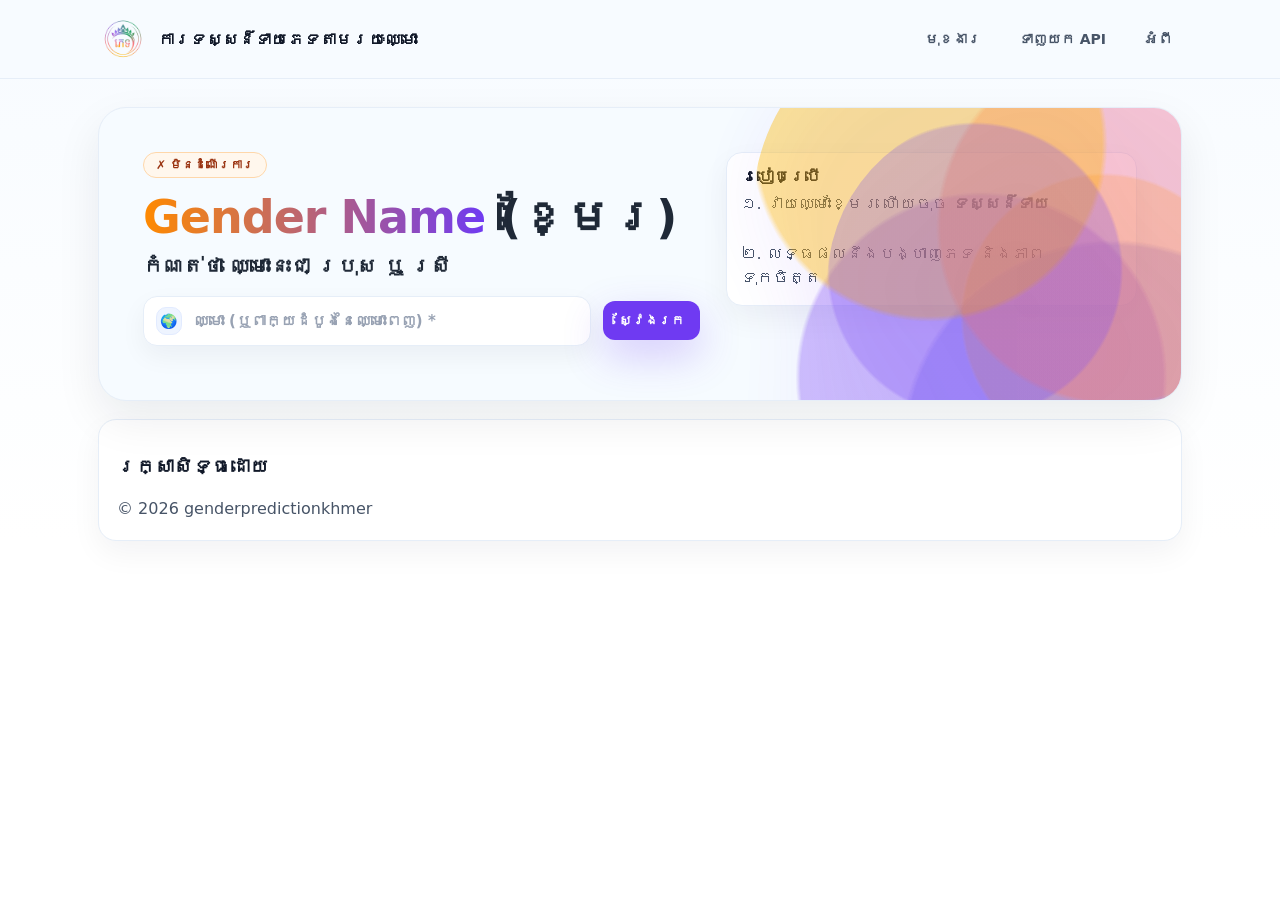
<file: index.html>
<!doctype html>
<html lang="km">
<head>
  <meta charset="utf-8" />
  <meta name="viewport" content="width=device-width,initial-scale=1" />
  <meta http-equiv="Content-Security-Policy" content="default-src 'self'; script-src 'self' 'unsafe-inline' https://static.cloudflareinsights.com; style-src 'self' 'unsafe-inline' https://fonts.googleapis.com; font-src https://fonts.gstatic.com; connect-src 'self' http://localhost:8000 http://127.0.0.1:8000 https://www.genderpredictionkhmer.site https://cloudflareinsights.com; img-src 'self' data:;" />
  <link rel="icon" type="image/png" href="/static/favicon.ico" sizes="32x32">
  <title>ទាយភេទ</title>
  <link rel="preconnect" href="https://fonts.googleapis.com">
  <link rel="preconnect" href="https://fonts.gstatic.com" crossorigin>
  <link href="https://fonts.googleapis.com/css2?family=Noto+Sans+Khmer:wght@400;600;700;900&display=swap" rel="stylesheet">
  <link rel="stylesheet" href="/static/style.css" />
  <style>
    /* API status badge */
    .api-badge {
      display: inline-flex;
      align-items: center;
      gap: 6px;
      font-size: 12px;
      font-weight: 700;
      padding: 5px 12px;
      border-radius: 999px;
      margin-bottom: 14px;
      border: 1px solid transparent;
    }
    .api-badge.online  { background: #ecfdf5; color: #065f46; border-color: #a7f3d0; }
    .api-badge.offline { background: #fff7ed; color: #9a3412; border-color: #fed7aa; }
  </style>
</head>

<body>
<header class="site-header">
  <div class="nav">
    <a class="brand" href="/">
     <span class="logo" aria-hidden="true"></span>
      <span class="brand-text">ការទស្សន៏ទាយភេទតាមរយៈឈ្មោះ</span>
    </a>
    <button class="menu-btn" id="menuBtn" type="button" aria-label="បើកម៉ឺនុយ" aria-expanded="false">
      <span></span><span></span><span></span>
    </button>

    <nav class="menu" id="menu">
      <a href="features.html">មុខងារ</a>
      <a href="api.html">ទាញយក API</a>
      <a href="about.html">អំពី</a>
    </nav>
  </div>
</header>

<main class="wrap">
  <section class="hero">
    <div class="abstract" aria-hidden="true"></div>

    <div class="hero-grid">
      <div class="hero-left">

        <!-- API status -->
        <div id="apiStatus" class="api-badge">កំពុងពិនិត្យ API…</div>

        <h1>
          <span class="h1-accent">Gender Name</span>
          <span class="h1-rest"> (ខ្មែរ)</span>
        </h1>
        <p class="subtitle">កំណត់ថា ឈ្មោះនេះជា ប្រុស ឬ ស្រី</p>

        <div class="search-row" role="search">
          <div class="field">
            <div class="globe" aria-hidden="true">🌍</div>
            <input id="nameInput" type="text"
                   placeholder="ឈ្មោះ (ឬពាក្យដំបូងនៃឈ្មោះពេញ) *"
                   autocomplete="off" />
          </div>
          <button class="btn-primary" id="guessBtn" type="button">ស្វែងរក</button>
        </div>

        <div class="result" id="resultBox" aria-live="polite">
          <div class="result-row">
            <div>
              <h3 id="resultTitle">លទ្ធផល</h3>
              <p id="resultDesc">…</p>
            </div>
            <div class="badge" id="resultBadge">ភាពទុកចិត្ត: --</div>
          </div>
        </div>
       
      </div>

      <aside class="hero-right">
        <div class="hint">
          <div class="hint-title">របៀបប្រើ</div>
          <div class="hint-body">
            ១. វាយឈ្មោះខ្មែរ ហើយចុច <strong>ទស្សន៏ទាយ</strong><br/><br/>
            ២. លទ្ធផលនឹងបង្ហាញភេទ និងភាពទុកចិត្ត
          </div>
        </div>
      </aside>
    </div>
  </section>

  <section class="section" id="features">
    <div class="section-card">
      <h3>រក្សាសិទ្ធដោយ</h3>
        <p>© <span id="year"></span> genderpredictionkhmer</p>
    </div>
  </section>
</main>

<script src="app.js"></script>
<script>
  const year = new Date().getFullYear();
  document.getElementById("year").textContent = year;
</script>
</body>
</html>
</file>
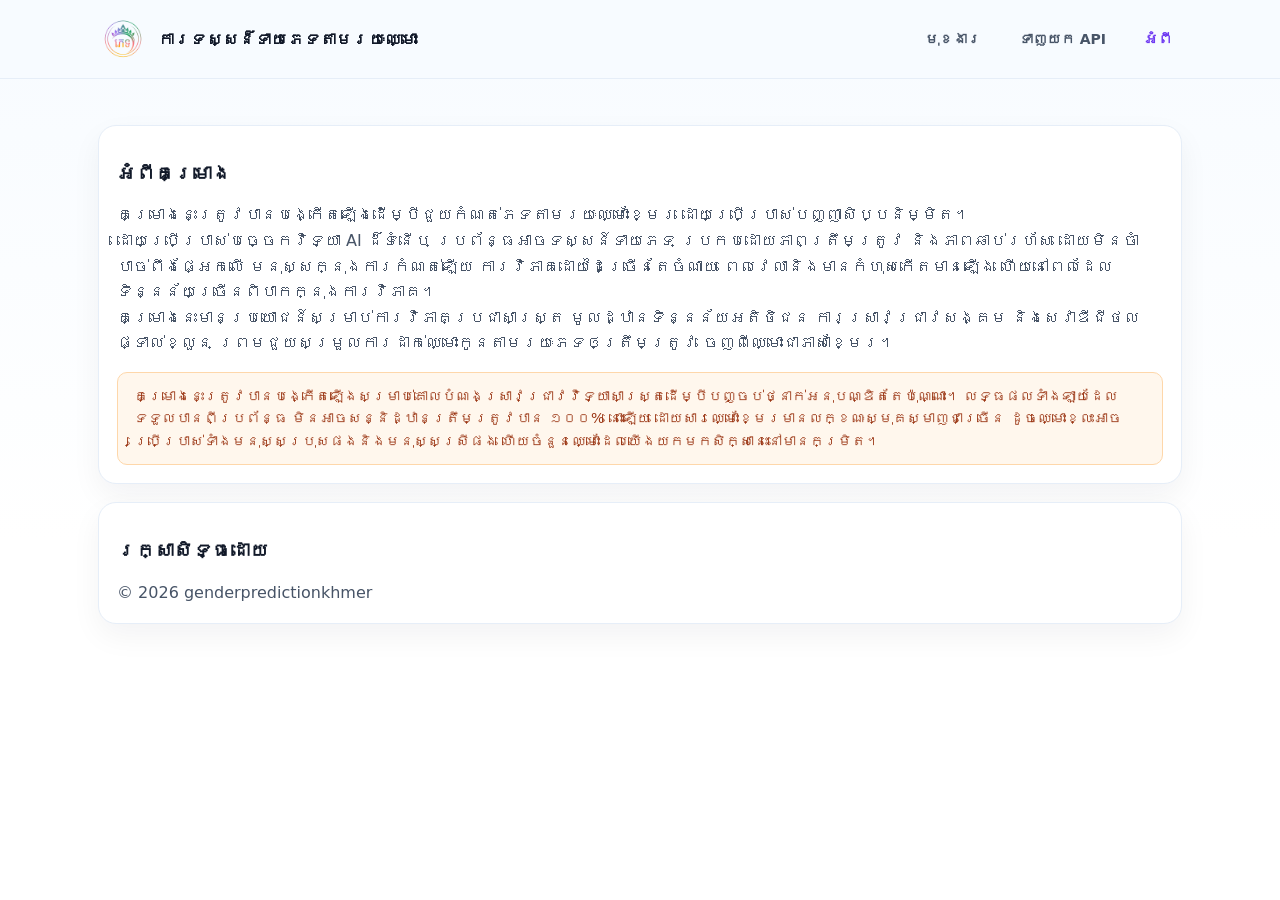
<file: about.html>
<!doctype html>
<html lang="km">
<head>
  <meta charset="utf-8" />
  <meta name="viewport" content="width=device-width,initial-scale=1" />
  <meta http-equiv="Content-Security-Policy" content="default-src 'self'; script-src 'self' 'unsafe-inline' https://static.cloudflareinsights.com; style-src 'self' 'unsafe-inline' https://fonts.googleapis.com; font-src https://fonts.gstatic.com; connect-src 'self' http://localhost:8000 http://127.0.0.1:8000 https://www.genderpredictionkhmer.site https://cloudflareinsights.com; img-src 'self' data:;" />
  <link rel="icon" type="image/png" href="/static/favicon.ico" sizes="32x32">
  <title>អំពី — ការទស្សន៏ទាយភេទ</title>
  <link rel="preconnect" href="https://fonts.googleapis.com">
  <link rel="preconnect" href="https://fonts.gstatic.com" crossorigin>
  <link href="https://fonts.googleapis.com/css2?family=Noto+Sans+Khmer:wght@400;600;700;900&display=swap" rel="stylesheet">
  <link rel="stylesheet" href="/static/style.css" />
</head>

<body>
<header class="site-header">
  <div class="nav">
    <a class="brand" href="/">
      <span class="logo" aria-hidden="true"></span>
      <span class="brand-text">ការទស្សន៏ទាយភេទតាមរយៈឈ្មោះ</span>
    </a>
    <button class="menu-btn" id="menuBtn" type="button" aria-label="បើកម៉ឺនុយ" aria-expanded="false">
      <span></span><span></span><span></span>
    </button>
    <nav class="menu" id="menu">
      <a href="features.html">មុខងារ</a>
      <a href="api.html">ទាញយក API</a>
      <a href="about.html" style="color:var(--brand)">អំពី</a>
    </nav>
  </div>
</header>

<main class="wrap">
  <section class="section">
    <div class="section-card">
      <h3>អំពីគម្រោង</h3>
      <p>
        គម្រោងនេះត្រូវបានបង្កើតឡើងដើម្បីជួយកំណត់ភេទតាមរយៈឈ្មោះខ្មែរ
        ដោយប្រើប្រាស់បញ្ញាសិប្បនិម្មិត។ 
      </p>
      <p>
        ដោយប្រើប្រាស់បច្ចេកវិទ្យា AI ដ៏ទំនើប ប្រព័ន្ធអាចទស្សន៍ទាយភេទ
        ប្រកបដោយភាពត្រឹមត្រូវ និងភាពឆាប់រហ័ស ដោយមិនចាំបាច់ពឹងផ្អែកលើ
        មនុស្សក្នុងការកំណត់ឡើយ ការវិភាគដោយដៃច្រើនតែចំណាយ
        ពេលវេលា​និងមានកំហុសកើតមានឡើង ហើយនៅពេលដែលទិន្នន័យច្រើនពិបាកក្នុងការវិភាគ។
      </p>
      <p>
        គម្រោងនេះមានប្រយោជន៍សម្រាប់ការវិភាគប្រជាសាស្រ្ត មូលដ្ឋានទិន្នន័យអតិថិជន ការស្រាវជ្រាវសង្គម 
       និងសេវាឌីជីថលផ្ទាល់ខ្លួន ព្រមជួយសម្រួលការដាក់ឈ្មោះកូនតាមរយៈភេទឲត្រឹមត្រូវ ចេញពីឈ្មោះជាភាសាខ្មែរ។
       
      </p>
      <p style="margin-top:1rem;padding:12px 16px;background:#fff7ed;border:1px solid #fed7aa;border-radius:10px;color:#9a3412;font-size:14px">
        គម្រោងនេះត្រូវបានបង្កើតឡើងសម្រាប់គោលបំណងស្រាវជ្រាវវិទ្យាសាស្ត្រដើម្បីបញ្ចប់ថ្នាក់អនុបណ្ឌិតតែប៉ុណ្ណោះ។
        លទ្ធផលទាំងឡាយដែលទទួលបានពីប្រព័ន្ធ មិនអាចសន្និដ្ឋានត្រឹមត្រូវបាន ១០០% នោះឡើយ ដោយសារឈ្មោះខ្មែរមានលក្ខណៈស្មុគស្មាញជាច្រើន ដូចឈ្មោះខ្លះអាចប្រើប្រាស់ទាំងមនុស្សប្រុសផងនិងមនុស្សស្រីផង ហើយចំនួនឈ្មោះដែលយើងយកមកសិក្សានេះនៅមានកម្រិត។
      </p>
    </div>
  </section>

  <section class="section">
    <div class="section-card">
      <h3>រក្សាសិទ្ធដោយ</h3>
         <p>© <span id="year"></span> genderpredictionkhmer </p>
    </div>
  </section>
</main>

<script>
  document.getElementById('year').textContent = new Date().getFullYear();
  const menuBtn = document.getElementById('menuBtn');
  const menu    = document.getElementById('menu');
  if (menuBtn && menu) {
    menuBtn.addEventListener('click', () => {
      const open = menu.classList.toggle('open');
      menuBtn.setAttribute('aria-expanded', open);
    });
  }
</script>
</body>
</html>
</file>
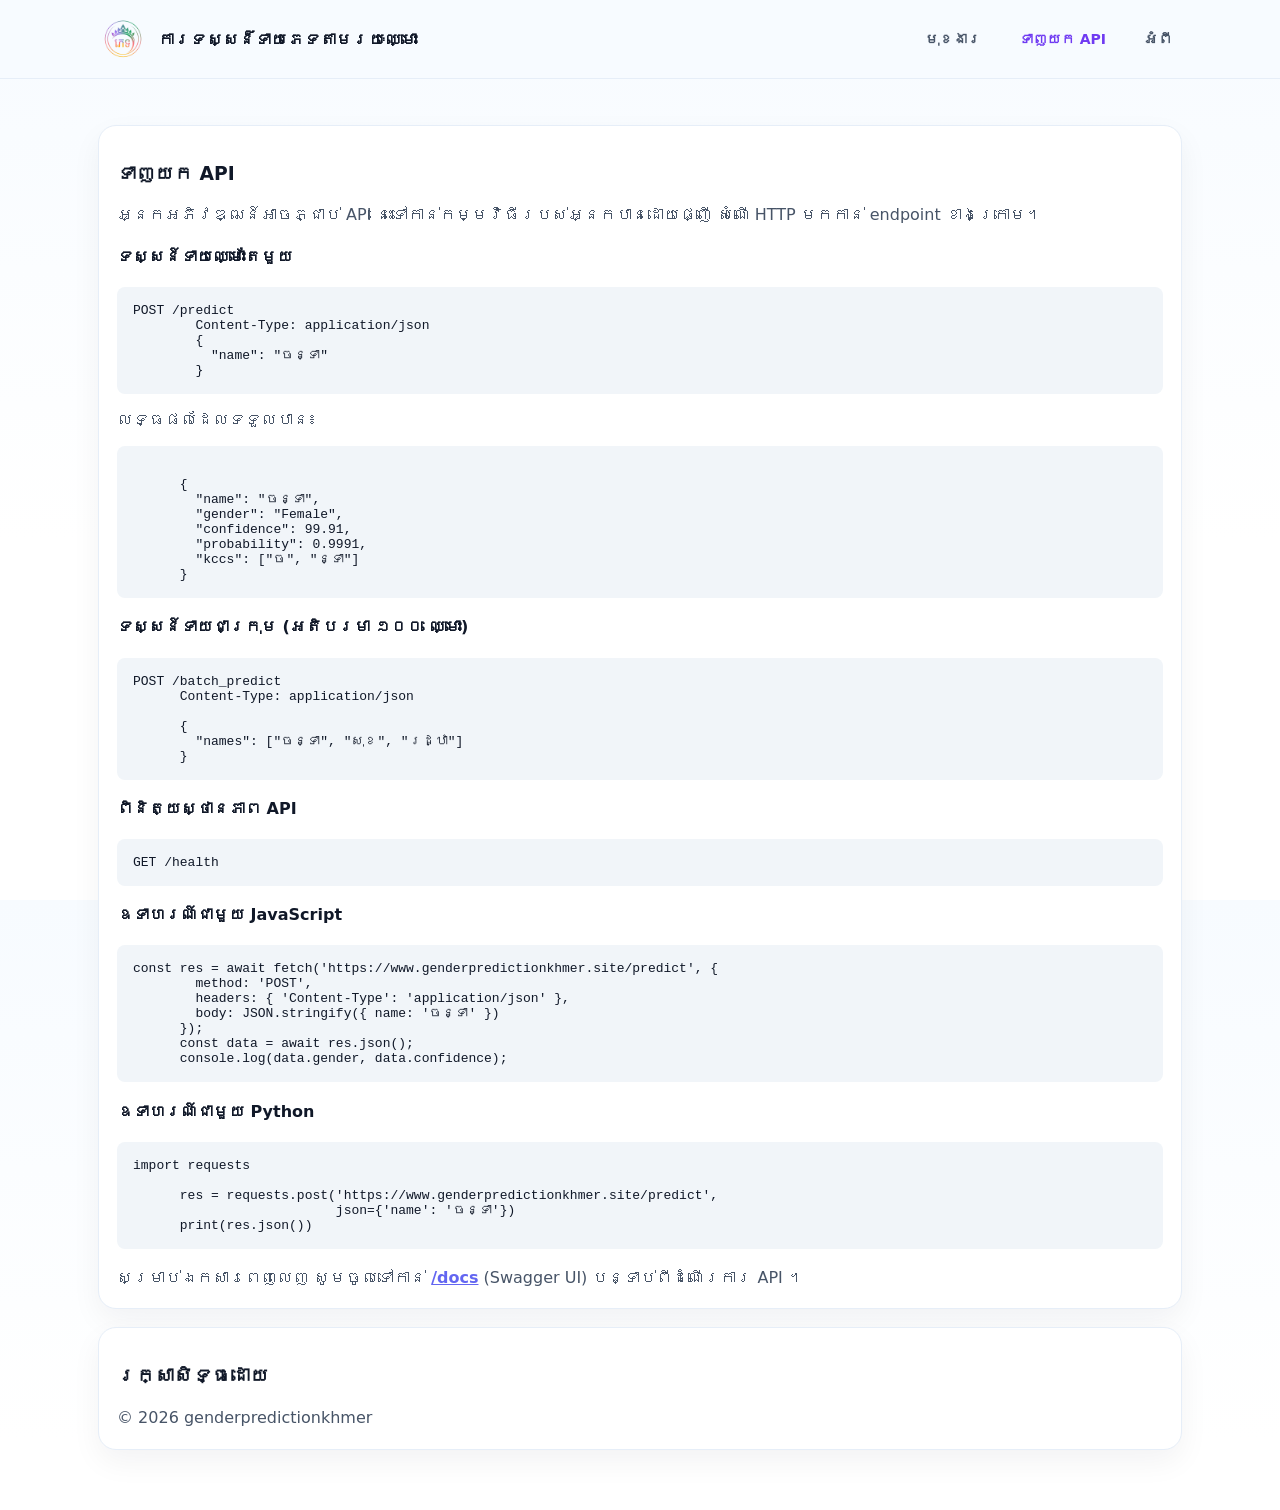
<file: api.html>
<!doctype html>
<html lang="km">
<head>
  <meta charset="utf-8" />
  <meta name="viewport" content="width=device-width,initial-scale=1" />
  <meta http-equiv="Content-Security-Policy" content="default-src 'self'; script-src 'self' 'unsafe-inline' https://static.cloudflareinsights.com; style-src 'self' 'unsafe-inline' https://fonts.googleapis.com; font-src https://fonts.gstatic.com; connect-src 'self' http://localhost:8000 http://127.0.0.1:8000 https://www.genderpredictionkhmer.site https://cloudflareinsights.com; img-src 'self' data:;" />
  <link rel="icon" type="image/png" href="/static/favicon.ico" sizes="32x32">
  <title>ទាញយក API — ការទស្សន៏ទាយភេទ</title>
  <link rel="preconnect" href="https://fonts.googleapis.com">
  <link rel="preconnect" href="https://fonts.gstatic.com" crossorigin>
  <link href="https://fonts.googleapis.com/css2?family=Noto+Sans+Khmer:wght@400;600;700;900&display=swap" rel="stylesheet">
  <link rel="stylesheet" href="/static/style.css" />
</head>

<body>
<header class="site-header">
  <div class="nav">
    <a class="brand" href="/">
      <span class="logo" aria-hidden="true"></span>
      <span class="brand-text">ការទស្សន៏ទាយភេទតាមរយៈឈ្មោះ</span>
    </a>
    <button class="menu-btn" id="menuBtn" type="button" aria-label="បើកម៉ឺនុយ" aria-expanded="false">
      <span></span><span></span><span></span>
    </button>
    <nav class="menu" id="menu">
      <a href="features.html">មុខងារ</a>
      <a href="api.html" style="color:var(--brand)">ទាញយក API</a>
      <a href="about.html">អំពី</a>
    </nav>
  </div>
</header>

<main class="wrap">
  <section class="section">
    <div class="section-card">
      <h3>ទាញយក API</h3>
      <p>
        អ្នកអភិវឌ្ឍន៍អាចភ្ជាប់ API នេះទៅកាន់កម្មវិធីរបស់អ្នកបានដោយផ្ញើ
        សំណើ HTTP មកកាន់ endpoint ខាងក្រោម។
      </p>
      <h4 style="margin-top:1.2rem">ទស្សន៍ទាយឈ្មោះតែមួយ</h4>
      <pre style="background:#f1f5f9;padding:1rem;border-radius:8px;overflow-x:auto;font-size:13px"><code>POST /predict
        Content-Type: application/json
        {
          "name": "ចន្ទា"
        }</code></pre>
      <p>លទ្ធផលដែលទទួលបាន៖</p>
      <pre style="background:#f1f5f9;padding:1rem;border-radius:8px;overflow-x:auto;font-size:13px"><code>
      {
        "name": "ចន្ទា",
        "gender": "Female",
        "confidence": 99.91,
        "probability": 0.9991,
        "kccs": ["ច", "ន្ទា"]
      }</code></pre>

      <h4 style="margin-top:1.2rem">ទស្សន៍ទាយជាក្រុម (អតិបរមា ១០០ ឈ្មោះ)</h4>
      <pre style="background:#f1f5f9;padding:1rem;border-radius:8px;overflow-x:auto;font-size:13px"><code>POST /batch_predict
      Content-Type: application/json

      {
        "names": ["ចន្ទា", "សុខ", "រដ្ឋា"]
      }</code></pre>

      <h4 style="margin-top:1.2rem">ពិនិត្យស្ថានភាព API</h4>
      <pre style="background:#f1f5f9;padding:1rem;border-radius:8px;overflow-x:auto;font-size:13px"><code>GET /health</code></pre>

      <h4 style="margin-top:1.2rem">ឧទាហរណ៍ជាមួយ JavaScript</h4>
      <pre style="background:#f1f5f9;padding:1rem;border-radius:8px;overflow-x:auto;font-size:13px"><code>const res = await fetch('https://www.genderpredictionkhmer.site/predict', {
        method: 'POST',
        headers: { 'Content-Type': 'application/json' },
        body: JSON.stringify({ name: 'ចន្ទា' })
      });
      const data = await res.json();
      console.log(data.gender, data.confidence);</code></pre>

      <h4 style="margin-top:1.2rem">ឧទាហរណ៍ជាមួយ Python</h4>
      <pre style="background:#f1f5f9;padding:1rem;border-radius:8px;overflow-x:auto;font-size:13px"><code>import requests

      res = requests.post('https://www.genderpredictionkhmer.site/predict',
                          json={'name': 'ចន្ទា'})
      print(res.json())</code></pre>

      <p style="margin-top:1rem">
        សម្រាប់ឯកសារពេញលេញ សូមចូលទៅកាន់
        <a href="/docs" style="color:#6366f1;font-weight:600">/docs</a>
        (Swagger UI) បន្ទាប់ពីដំណើរការ API ។
      </p>
    </div>
  </section>

  <section class="section">
    <div class="section-card">
      <h3>រក្សាសិទ្ធដោយ</h3>
         <p>© <span id="year"></span> genderpredictionkhmer</p>
    </div>
  </section>
</main>

<script>
  document.getElementById('year').textContent = new Date().getFullYear();
  const menuBtn = document.getElementById('menuBtn');
  const menu    = document.getElementById('menu');
  if (menuBtn && menu) {
    menuBtn.addEventListener('click', () => {
      const open = menu.classList.toggle('open');
      menuBtn.setAttribute('aria-expanded', open);
    });
  }
</script>
</body>
</html>
</file>
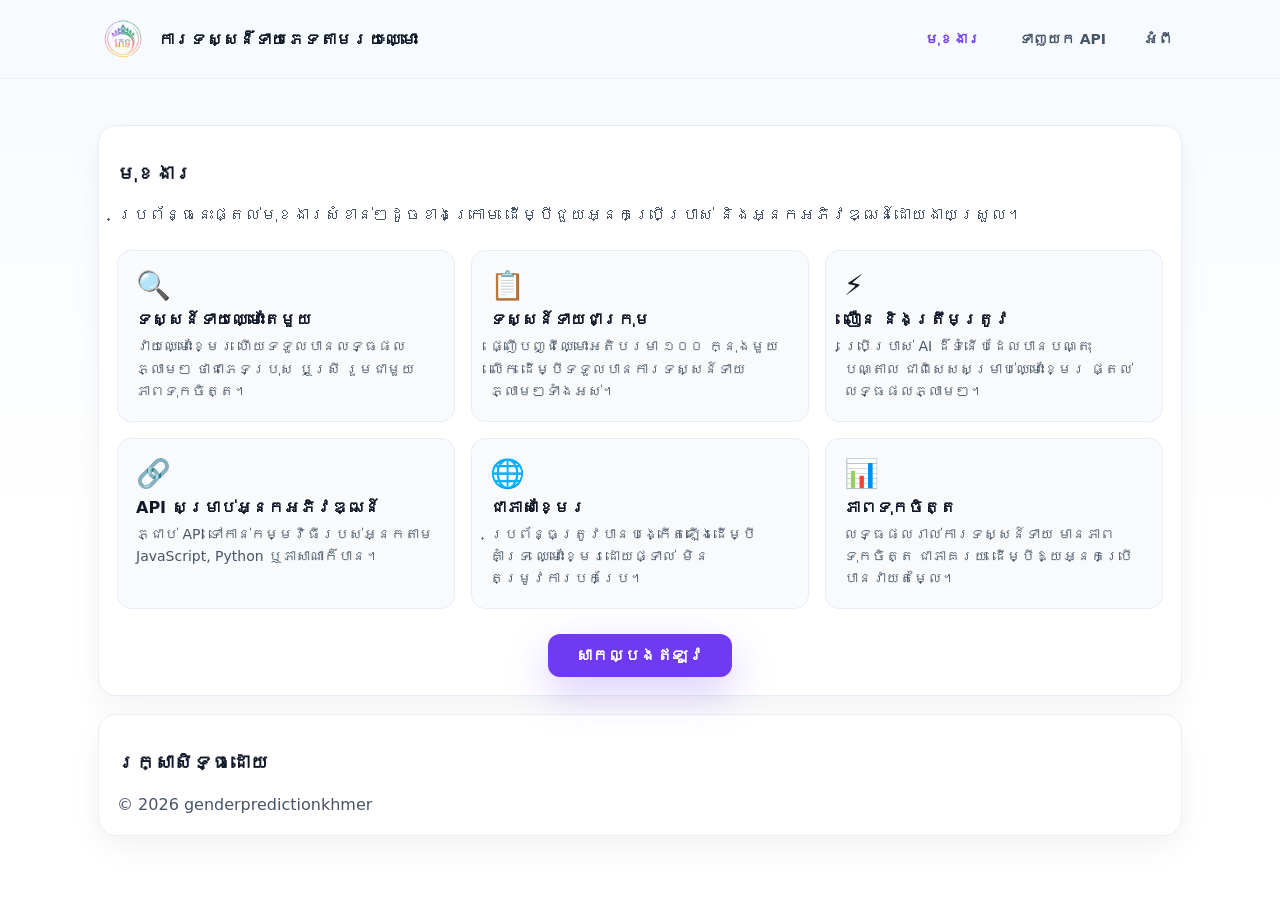
<file: features.html>
<!doctype html>
<html lang="km">
<head>
  <meta charset="utf-8" />
  <meta name="viewport" content="width=device-width,initial-scale=1" />
  <meta http-equiv="Content-Security-Policy" content="default-src 'self'; script-src 'self' 'unsafe-inline' https://static.cloudflareinsights.com; style-src 'self' 'unsafe-inline' https://fonts.googleapis.com; font-src https://fonts.gstatic.com; connect-src 'self' http://localhost:8000 http://127.0.0.1:8000 https://www.genderpredictionkhmer.site https://cloudflareinsights.com; img-src 'self' data:;" />
  <link rel="icon" type="image/png" href="/static/favicon.ico" sizes="32x32">
  <title>មុខងារ — ការទស្សន៏ទាយភេទ</title>
  <link rel="preconnect" href="https://fonts.googleapis.com">
  <link rel="preconnect" href="https://fonts.gstatic.com" crossorigin>
  <link href="https://fonts.googleapis.com/css2?family=Noto+Sans+Khmer:wght@400;600;700;900&display=swap" rel="stylesheet">
  <link rel="stylesheet" href="/static/style.css" />
</head>

<body>
<header class="site-header">
  <div class="nav">
    <a class="brand" href="/">
      <span class="logo" aria-hidden="true"></span>
      <span class="brand-text">ការទស្សន៏ទាយភេទតាមរយៈឈ្មោះ</span>
    </a>
    <button class="menu-btn" id="menuBtn" type="button" aria-label="បើកម៉ឺនុយ" aria-expanded="false">
      <span></span><span></span><span></span>
    </button>
    <nav class="menu" id="menu">
      <a href="features.html" style="color:var(--brand)">មុខងារ</a>
      <a href="api.html">ទាញយក API</a>
      <a href="about.html">អំពី</a>
    </nav>
  </div>
</header>

<main class="wrap">
  <section class="section">
    <div class="section-card">
      <h3>មុខងារ</h3>
      <p>ប្រព័ន្ធនេះផ្តល់មុខងារសំខាន់ៗដូចខាងក្រោម ដើម្បីជួយអ្នកប្រើប្រាស់
         និងអ្នកអភិវឌ្ឍន៍ដោយងាយស្រួល។</p>

      <div style="display:grid;grid-template-columns:repeat(auto-fit,minmax(260px,1fr));gap:16px;margin-top:1.4rem">

        <div style="border:1px solid var(--border);border-radius:14px;padding:18px;background:#f9fafb">
          <div style="font-size:28px;margin-bottom:8px">🔍</div>
          <h4 style="margin:0 0 6px">ទស្សន៍ទាយឈ្មោះតែមួយ</h4>
          <p style="margin:0;color:var(--muted);font-size:14px;line-height:1.6">
            វាយឈ្មោះខ្មែរ ហើយទទួលបានលទ្ធផលភ្លាមៗ
            ថាជាភេទប្រុស ឬស្រី រួមជាមួយភាពទុកចិត្ត។
          </p>
        </div>

        <div style="border:1px solid var(--border);border-radius:14px;padding:18px;background:#f9fafb">
          <div style="font-size:28px;margin-bottom:8px">📋</div>
          <h4 style="margin:0 0 6px">ទស្សន៍ទាយជាក្រុម</h4>
          <p style="margin:0;color:var(--muted);font-size:14px;line-height:1.6">
            ផ្ញើបញ្ជីឈ្មោះអតិបរមា ១០០ ក្នុងមួយលើក
            ដើម្បីទទួលបានការទស្សន៍ទាយភ្លាមៗទាំងអស់។
          </p>
        </div>

        <div style="border:1px solid var(--border);border-radius:14px;padding:18px;background:#f9fafb">
          <div style="font-size:28px;margin-bottom:8px">⚡</div>
          <h4 style="margin:0 0 6px">លឿន និងត្រឹមត្រូវ</h4>
          <p style="margin:0;color:var(--muted);font-size:14px;line-height:1.6">
            ប្រើប្រាស់ AI ដ៏ទំនើបដែលបានបណ្តុះបណ្តាល
            ជាពិសេសសម្រាប់ឈ្មោះខ្មែរ ផ្តល់លទ្ធផលភ្លាមៗ។
          </p>
        </div>

        <div style="border:1px solid var(--border);border-radius:14px;padding:18px;background:#f9fafb">
          <div style="font-size:28px;margin-bottom:8px">🔗</div>
          <h4 style="margin:0 0 6px">API សម្រាប់អ្នកអភិវឌ្ឍន៍</h4>
          <p style="margin:0;color:var(--muted);font-size:14px;line-height:1.6">
            ភ្ជាប់ API ទៅកាន់កម្មវិធីរបស់អ្នកតាម
            JavaScript, Python ឬភាសាណាក៏បាន។
          </p>
        </div>

        <div style="border:1px solid var(--border);border-radius:14px;padding:18px;background:#f9fafb">
          <div style="font-size:28px;margin-bottom:8px">🌐</div>
          <h4 style="margin:0 0 6px">ជាភាសាខ្មែរ</h4>
          <p style="margin:0;color:var(--muted);font-size:14px;line-height:1.6">
            ប្រព័ន្ធត្រូវបានបង្កើតឡើងដើម្បីគាំទ្រ
            ឈ្មោះខ្មែរដោយផ្ទាល់ មិនតម្រូវការបកប្រែ។
          </p>
        </div>

        <div style="border:1px solid var(--border);border-radius:14px;padding:18px;background:#f9fafb">
          <div style="font-size:28px;margin-bottom:8px">📊</div>
          <h4 style="margin:0 0 6px">ភាពទុកចិត្ត</h4>
          <p style="margin:0;color:var(--muted);font-size:14px;line-height:1.6">
            លទ្ធផលរាល់ការទស្សន៍ទាយ មានភាពទុកចិត្ត
            ជាភាគរយ ដើម្បីឱ្យអ្នកប្រើបានវាយតម្លៃ។
          </p>
        </div>

      </div>

      <div style="margin-top:1.6rem;text-align:center">
        <a href="/" style="display:inline-block;background:var(--brand);color:#fff;padding:12px 28px;border-radius:12px;text-decoration:none;font-weight:900;box-shadow:0 16px 40px rgba(111,58,242,.25)">
          សាកល្បងឥឡូវ
        </a>
      </div>
    </div>
  </section>

  <section class="section">
    <div class="section-card">
      <h3>រក្សាសិទ្ធដោយ</h3>
     <p>© <span id="year"></span> genderpredictionkhmer</p>
    </div>
  </section>
</main>

<script>
  document.getElementById('year').textContent = new Date().getFullYear();
  const menuBtn = document.getElementById('menuBtn');
  const menu    = document.getElementById('menu');
  if (menuBtn && menu) {
    menuBtn.addEventListener('click', () => {
      const open = menu.classList.toggle('open');
      menuBtn.setAttribute('aria-expanded', open);
    });
  }
</script>
</body>
</html>
</file>
<file: static/style.css>
:root{
  --bg: #f6fbff;
  --text: #101828;
  --muted: #475467;
  --border: #e6eef8;
  --brand: #6f3af2;
  --brand2: #ff8a00;
  --chip: #f1f4ff;
  --shadow: 0 18px 45px rgba(17, 24, 39, .08);
  --max: 1120px;
  --mono: ui-monospace, SFMono-Regular, Menlo, Monaco, Consolas, "Liberation Mono", "Courier New", monospace;
  --sans: ui-sans-serif, system-ui, -apple-system, Segoe UI, Roboto, Helvetica, Arial;
}

*{box-sizing:border-box}
html,body{height:100%}

body{
  margin:0;
  font-family: "Noto Sans Khmer", "Khmer OS Siemreap", "Khmer OS Battambang", system-ui, sans-serif;
  color: var(--text);
  background: linear-gradient(180deg, #f7fbff 0%, #ffffff 60%);
}

/* ===== Header / Nav ===== */
.site-header{
  position: sticky;
  top: 0;
  z-index: 10;
  background: rgba(247, 251, 255, .85);
  backdrop-filter: blur(10px);
  border-bottom: 1px solid var(--border);
}
.nav{
  max-width: var(--max);
  margin: 0 auto;
  padding: 14px 18px;
  display:flex;
  align-items:center;
  justify-content:space-between;
  gap:14px;
}
.brand{
  display:flex;
  align-items:center;
  gap:10px;
  text-decoration:none;
  color: var(--text);
  font-weight: 700;
}
.brand-text{letter-spacing:.2px}
.logo{  
    display: inline-block;
    width:50px;
    height:50px;
    background-image: url("/static/logo.png");
    background-size: contain;
    background-repeat: no-repeat;
    background-position: center;
    position:relative;
    overflow:hidden;
}

/* Desktop menu */
.menu{
  display:flex;
  align-items:center;
  gap:18px;
}
.menu a{
  text-decoration:none;
  color: var(--muted);
  font-weight: 750;
  font-size: 14px;
  padding:10px 10px;
  border-radius:12px;
}
.menu a:hover{background:#eef5ff;color:#1d2939}
.menu-login{color:#f97316 !important}
.menu-register{
  border: 1px solid var(--border);
  background:#fff;
  color:#344054;
  padding:10px 12px;
  border-radius:12px;
  font-weight:800;
  cursor:pointer;
}
.menu-register:hover{box-shadow:0 10px 24px rgba(16, 24, 40, .07)}

/* Mobile hamburger */
.menu-btn{
  display:none;
  width:44px;height:44px;
  border-radius:12px;
  border:1px solid var(--border);
  background:#fff;
  cursor:pointer;
  align-items:center;
  justify-content:center;
  gap:5px;
  padding:10px;
}
.menu-btn span{
  display:block;
  height:2px;
  width:100%;
  background:#344054;
  border-radius:2px;
}

/* ===== Layout ===== */
.wrap{
  max-width: var(--max);
  margin: 0 auto;
  padding: 28px 18px 60px;
}
.hero{
  position:relative;
  border-radius: 28px;
  padding: 44px;
  background: var(--bg);
  border: 1px solid var(--border);
  overflow:hidden;
  box-shadow: var(--shadow);
}
.hero-grid{
  display:grid;
  grid-template-columns: 1.15fr .85fr;
  gap: 26px;
  align-items: start;
}

/* Abstract background */
.abstract{
  position:absolute;
  right:-120px;
  top:-90px;
  width: 560px;
  height: 560px;
  opacity:.95;
  pointer-events:none;
  filter: drop-shadow(0 24px 40px rgba(111,58,242,.18));
}
.abstract::before, .abstract::after{
  content:"";
  position:absolute;
  inset:0;
  background:
    radial-gradient(circle at 30% 25%, rgba(255, 183, 3, .42) 0 30%, transparent 31%),
    radial-gradient(circle at 65% 35%, rgba(251, 113, 133, .38) 0 34%, transparent 35%),
    radial-gradient(circle at 45% 65%, rgba(139, 92, 246, .40) 0 38%, transparent 39%),
    radial-gradient(circle at 70% 75%, rgba(99, 102, 241, .34) 0 36%, transparent 37%);
  transform: rotate(8deg);
  border-radius: 36%;
}
.abstract::after{
  inset: 90px;
  background:
    radial-gradient(circle at 40% 40%, rgba(111, 58, 242, .28) 0 45%, transparent 46%),
    radial-gradient(circle at 70% 60%, rgba(255, 138, 0, .22) 0 40%, transparent 41%);
  transform: rotate(-14deg);
  border-radius: 45%;
  opacity: .9;
}

h1{
  margin:0 0 10px;
  font-size: clamp(30px, 4vw, 46px);
  line-height: 1.12;
  letter-spacing: -1px;
}
.h1-accent{
  background: linear-gradient(90deg, var(--brand2), var(--brand));
  -webkit-background-clip: text;
  background-clip:text;
  color: transparent;
  font-weight: 900;
}
.h1-rest{font-weight:900;color:#1f2937}
.subtitle{
  margin: 0 0 18px;
  font-size: clamp(16px, 2vw, 20px);
  color: #1f2937;
  font-weight: 750;
}

/* Search */
.search-row{
  display:flex;
  gap: 12px;
  align-items:center;
  margin: 16px 0 10px;
  max-width: 680px;
}
.field{
  flex: 1;
  display:flex;
  align-items:center;
  gap: 10px;
  background: white;
  border: 1px solid var(--border);
  border-radius: 14px;
  padding: 10px 12px;
  box-shadow: 0 10px 26px rgba(16, 24, 40, .05);
}
.globe{
  width: 28px;
  height: 28px;
  border-radius: 10px;
  display:grid;
  place-items:center;
  font-size: 14px;
  background: #eef4ff;
  border: 1px solid #e2ebff;
}
input{
  border:0;
  outline:none;
  font-size: 15px;
  width: 100%;
  background: transparent;
  color: var(--text);
  font-weight: 650;
}
input::placeholder{color:#98a2b3; font-weight:600}
.btn-primary{
  border: 0;
  background: var(--brand);
  color:white;
  padding:12px 16px;
  border-radius:12px;
  font-weight:900;
  cursor:pointer;
  box-shadow: 0 16px 40px rgba(111, 58, 242, .25);
  white-space:nowrap;
}
.btn-primary:hover{filter: brightness(1.03)}
.helper{
  font-size: 13px;
  color: var(--muted);
  margin-top: 4px;
  max-width: 700px;
}

/* Chips */
.chips{
  display:flex;
  gap: 10px;
  flex-wrap: wrap;
  margin-top: 14px;
  align-items:center;
 
}
.label{
  font-size: 13px;
  color: var(--muted);
  font-weight: 800;
}
.chip{
  border: 1px solid #dbe6ff;
  background: var(--chip);
  color: #3b4a8f;
  font-weight: 900;
   font-family: "Noto Sans Khmer", "Khmer OS Siemreap", "Khmer OS Battambang", system-ui, sans-serif;
  font-size: 12px;
  padding: 8px 10px;
  border-radius: 999px;
  cursor:pointer;
}
.chip:hover{filter: brightness(.98)}
.chip.active{
  border-color: rgba(111,58,242,.35);
  background: rgba(111,58,242,.1);
  color: #3d2aa8;
}

/* Result */
.result{
  margin-top: 16px;
  max-width: 680px;
  background: white;
  border: 1px solid var(--border);
  border-radius: 16px;
  padding: 14px;
  display:none;
  box-shadow: 0 18px 38px rgba(16, 24, 40, .06);
}
.result-row{
  display:flex;
  align-items:flex-start;
  justify-content:space-between;
  gap: 10px;
}
.badge{
  font-family: var(--mono);
  font-size: 12px;
  padding: 6px 10px;
  border-radius: 999px;
  border: 1px solid var(--border);
  background: #f8fafc;
  color: #344054;
  white-space:nowrap;
}
.result h3{margin:0 0 6px;font-size:16px}
.result p{margin:0;color:var(--muted);font-size:13px;line-height:1.4}

/* Stats */
.stats{
  display:flex;
  gap: 32px;
  margin-top: 22px;
  flex-wrap: wrap;
}
.stat{min-width: 140px}
.stat .num{font-size: 22px;font-weight: 950}
.stat .cap{font-size: 12px;color: var(--muted);font-weight: 800}

/* Side hint */
.hint{
  background:#fff;
  border:1px solid var(--border);
  border-radius: 16px;
  padding: 14px;
  box-shadow: 0 12px 30px rgba(16, 24, 40, .05);
}
.hint-title{font-weight:950;margin-bottom:6px}
.hint-body{color:var(--muted);line-height:1.55}

/* Sections */
.section{margin-top: 18px}
.section-card{
  border:1px solid var(--border);
  border-radius: 18px;
  padding: 18px;
  background:#fff;
  box-shadow: 0 12px 30px rgba(16, 24, 40, .05);
}
.section-card h2{margin:0 0 8px}
.section-card p{margin:0;color:var(--muted);line-height:1.6}

/* ===== Responsive Breakpoints ===== */

/* Tablet */
@media (max-width: 920px){
  .hero{padding: 28px}
  .hero-grid{grid-template-columns: 1fr; gap: 18px}
  .hero-right{order: -1}
}

/* Mobile */
@media (max-width: 640px){
  .menu-btn{display:flex}
  .menu{
    display:none;
    position:absolute;
    right:18px;
    top:64px;
    width: min(320px, calc(100vw - 36px));
    flex-direction: column;
    align-items: stretch;
    gap: 8px;
    background:#fff;
    border:1px solid var(--border);
    border-radius: 16px;
    padding: 12px;
    box-shadow: 0 18px 45px rgba(16, 24, 40, .12);
  }
  .menu.open{display:flex}
  .menu a{padding:12px;border-radius:12px;background:#f8fafc}
  .menu-register{width:100%}
  .search-row{flex-direction: column; align-items: stretch}
  .btn-primary{width:100%}
  .abstract{right:-220px; top:-140px; transform: scale(.85)}
  .nav{position:relative}
}
#nameInput{
  font-family: "Noto Sans Khmer", "Khmer OS Siemreap", "Khmer OS Battambang", system-ui, sans-serif;
}
#guessBtn{
  font-family: "Noto Sans Khmer", "Khmer OS Siemreap", "Khmer OS Battambang", system-ui, sans-serif;
}
.resultBadge {
  font-family: "Noto Sans Khmer", "Khmer OS Siemreap", "Khmer OS Battambang", system-ui, sans-serif;
}
</file>
